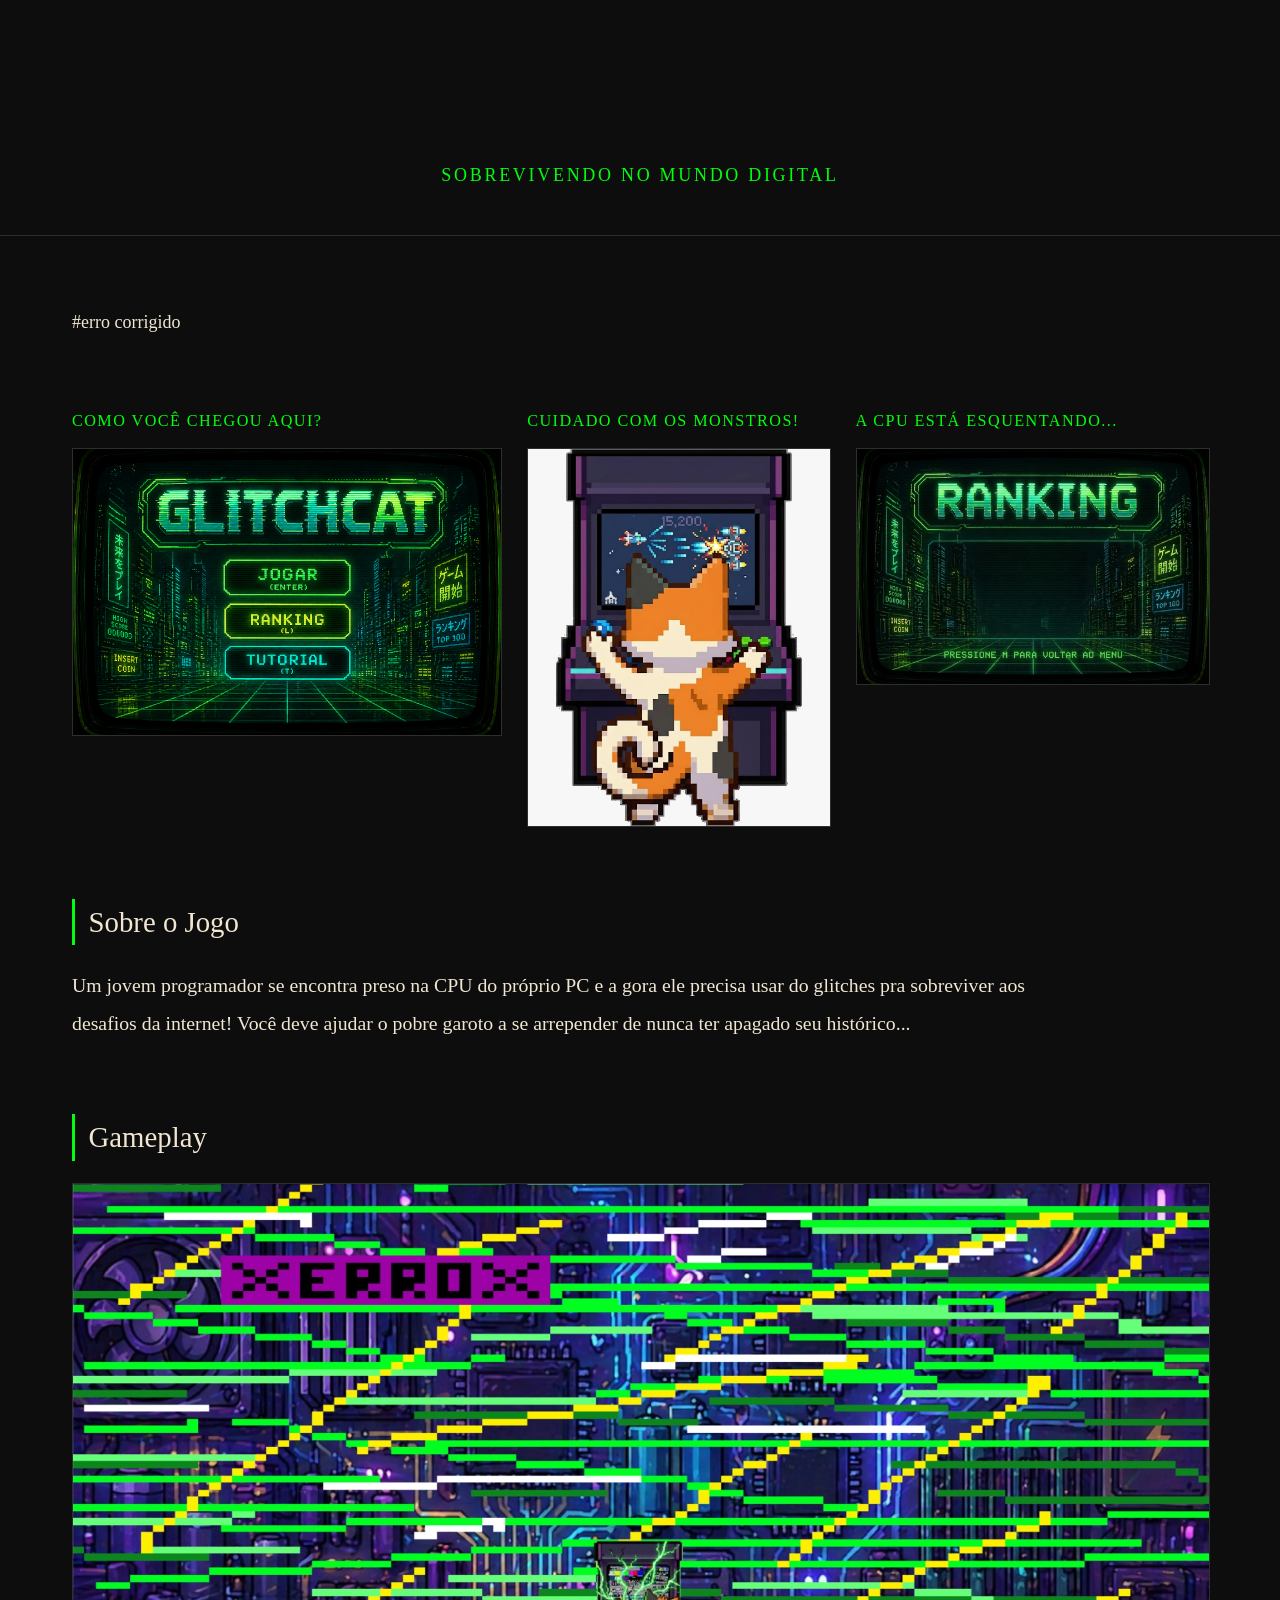
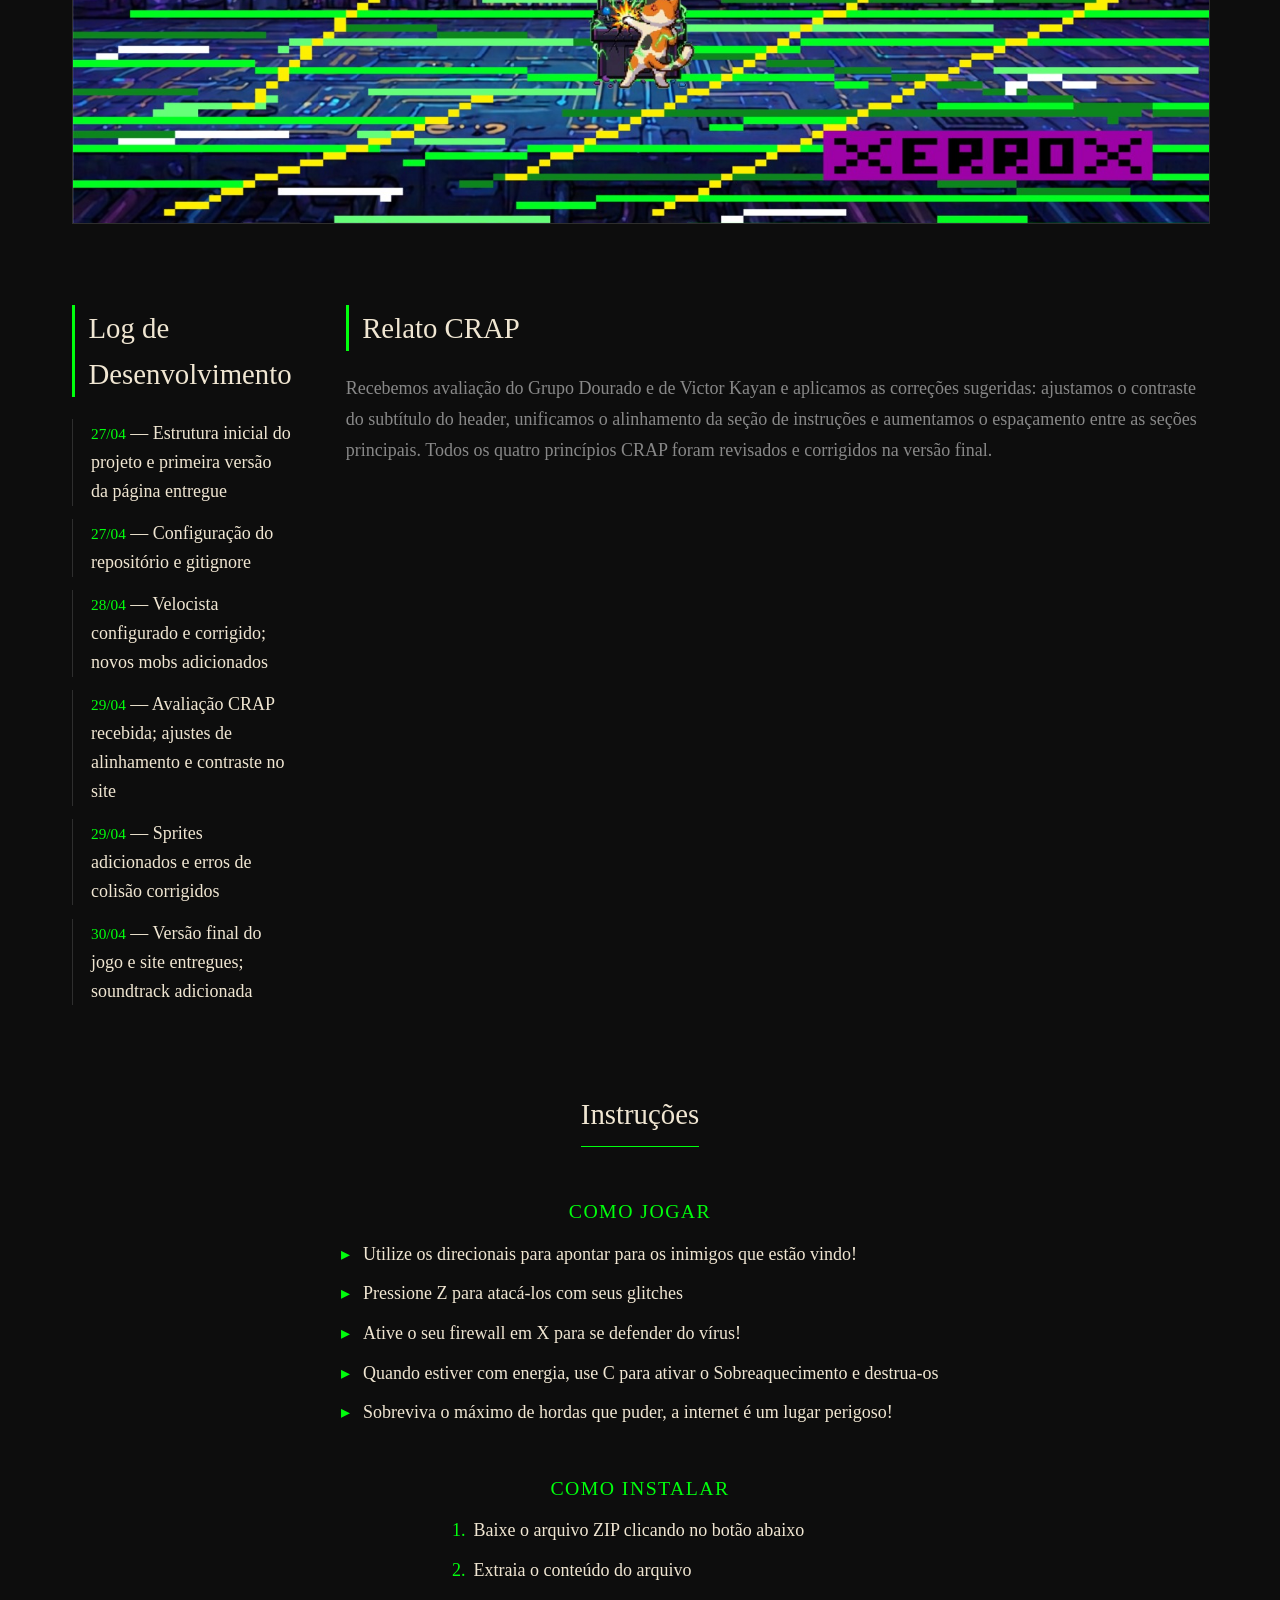
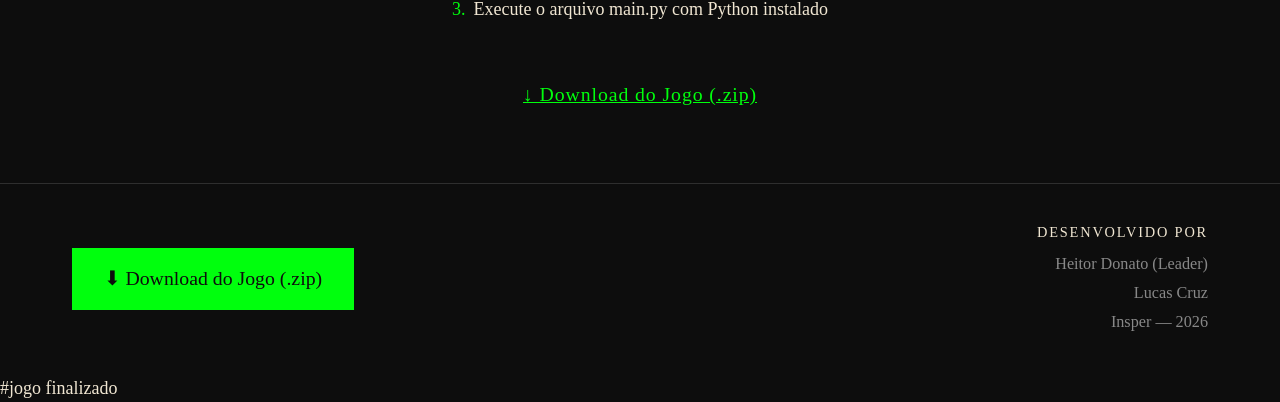
<file: docs/index.html>
<!DOCTYPE html>
<html lang="pt-BR">
    <head>
        <meta charset="UTF-8">
        <meta name="viewport" content="width=device-width, initial-scale=1">
        <title>cyberattack!</title>
        <link rel="stylesheet" href="css/reset.css">
        <link rel="stylesheet" href="css/style.css">
    </head>
    <body>

        <header>
            <h1><span class="hokage-rainbow">CYBERATTACK!</span></h1>
            <p class="header-sub">Sobrevivendo no mundo digital</p>
        </header>

        <main>

            <!-- SCREENSHOTS -->
            #erro corrigido
            <section class="screenshots">
                <article>
                    <h2>Como você chegou aqui?</h2>
                    <figure>
                        <img src="img/tela1.png" alt="figura no cpu sem monstros">
                    </figure>
                </article>
                <article>
                    <h2>Cuidado com os monstros!</h2>
                    <figure>
                        <img src="img/tela2.jpeg" alt="Imagem com diversos monstrinhos">
                    </figure>
                </article>
                <article>
                    <h2>A CPU está esquentando...</h2>
                    <figure>
                        <img src="img/tela3.jpeg" alt="usando o ataque de superaquecimento">
                    </figure>
                </article>
            </section>

            <!-- SINOPSE -->
            <section class="sinopse">
                <h2>Sobre o Jogo</h2>
                <p>
                    Um jovem programador se encontra preso na CPU do próprio PC
                    e a gora ele precisa usar do glitches pra sobreviver aos desafios
                    da internet! Você deve ajudar o pobre garoto a se arrepender de
                    nunca ter apagado seu histórico...
                </p>
            </section>

            <!-- VÍDEO -->
            <section class="video">
                <h2>Gameplay</h2>
                <img src="img/tela4.jpeg" alt="Gameplay do Cyberattack" style="width:100%; aspect-ratio:16/9; object-fit:cover; border: 0.0625rem solid var(--cor-borda);">
            </section>

            <!-- LOG + CRAP -->
            <section class="log-crap">
                <article class="log">
                    <h2>Log de Desenvolvimento</h2>
                    <ul>
                        <li><time>27/04</time> — Estrutura inicial do projeto e primeira versão da página entregue</li>
                        <li><time>27/04</time> — Configuração do repositório e gitignore</li>
                        <li><time>28/04</time> — Velocista configurado e corrigido; novos mobs adicionados</li>
                        <li><time>29/04</time> — Avaliação CRAP recebida; ajustes de alinhamento e contraste no site</li>
                        <li><time>29/04</time> — Sprites adicionados e erros de colisão corrigidos</li>
                        <li><time>30/04</time> — Versão final do jogo e site entregues; soundtrack adicionada</li>
                    </ul>
                </article>
                <article class="crap">
                    <h2>Relato CRAP</h2>
                    <p>Recebemos avaliação do Grupo Dourado e de Victor Kayan e aplicamos as correções sugeridas: ajustamos o contraste do subtítulo do header, unificamos o alinhamento da seção de instruções e aumentamos o espaçamento entre as seções principais. Todos os quatro princípios CRAP foram revisados e corrigidos na versão final.</p>
                </article>
            </section>

            <!-- INSTRUÇÕES -->
            <section class="instrucoes">
                <h2>Instruções</h2>
                <h3>Como Jogar</h3>
                <ul>
                    <li>Utilize os direcionais para apontar para os inimigos que estão vindo!</li>
                    <li>Pressione Z para atacá-los com seus glitches</li>
                    <li>Ative o seu firewall em X para se defender do vírus!</li>
                    <li>Quando estiver com energia, use C para ativar o Sobreaquecimento e destrua-os</li>
                    <li>Sobreviva o máximo de hordas que puder, a internet é um lugar perigoso!</li>
                </ul>
                <h3>Como Instalar</h3>
                <ol>
                    <li>Baixe o arquivo ZIP clicando no botão abaixo</li>
                    <li>Extraia o conteúdo do arquivo</li>
                    <li>Execute o arquivo <em>main.py</em> com Python instalado</li>
                </ol>
                <a href="pygame_jogo.zip" download class="seta-download">↓ Download do Jogo (.zip)</a>
            </section>

        </main>

        <footer>
            <div class="download">
                <a href="pygame_jogo.zip" download>⬇ Download do Jogo (.zip)</a>
            </div>
            <div class="creditos">
                <p>Desenvolvido por</p>
                <p>Heitor Donato (Leader)</p>
                <p>Lucas Cruz</p>
                <p>Insper — 2026</p>
            </div>
        </footer>

    </body>
</html>
#jogo finalizado
</file>
<file: docs/css/style.css>
/* ===========================
   Variáveis globais
=========================== */
:root {
    font-size: 18px;

    --cor-fundo: #0d0d0d;
    --cor-texto: #f0e6d2;
    --cor-acento: #00ff0d;
    --cor-secundaria: #1e1e1e;
    --cor-borda: #2e2e2e;
}

/* ===========================
   Base
=========================== */
body {
    font-family: Georgia, serif;
    background-color: var(--cor-fundo);
    color: var(--cor-texto);
    line-height: 1.6;
}

/* ===========================
   Header
   CRAP - Contraste: h1 grande vs subtítulo pequeno
   CRAP - Alinhamento: centralizado (contexto de título)
=========================== */
header {
    text-align: center;
    padding: 4rem 1rem 2.5rem;
    border-bottom: 0.0625rem solid var(--cor-borda);
    margin-bottom: 1rem;
}

header h1 {
    font-size: 3.5rem;
    letter-spacing: 0.05rem;
    line-height: 1.2;
}

/* CRAP - Contraste: rainbow só no HOKAGE, resto neutro */
.hokage-rainbow {
    background: linear-gradient(
        90deg,
        #00b8cc

    );
    -webkit-background-clip: text;
    -webkit-text-fill-color: transparent;
    background-clip: text;
}

.header-sub {
    font-size: 1rem;
    color: var(--cor-acento);
    margin-top: 0.75rem;
    letter-spacing: 0.15rem;
    text-transform: uppercase;
}

/* ===========================
   Main — flex coluna
   CRAP - Proximidade: gap grande entre seções distintas
=========================== */
main {
    display: flex;
    flex-direction: column;
    align-items: stretch;
    gap: 4rem;
    padding: 3rem 4rem;
    max-width: 72rem;
    margin: 0 auto;
}

/* ===========================
   Títulos de seção
   CRAP - Repetição: TODA seção usa h2 com borda esquerda laranja
   CRAP - Contraste: acento laranja vs fundo escuro
=========================== */
main h2 {
    font-size: 1.6rem;
    margin-bottom: 1.25rem;
    padding-left: 0.75rem;
    border-left: 0.2rem solid var(--cor-acento);
    color: var(--cor-texto);
}

/* ===========================
   Screenshots — flex row
   CRAP - Repetição: 3 cards idênticos em estrutura
   CRAP - Alinhamento: alinhados à esquerda pelo flex
   CRAP - Proximidade: gap pequeno entre cards do mesmo grupo
=========================== */
.screenshots {
    display: flex;
    flex-direction: row;
    justify-content: space-between;
    gap: 1.5rem;
}

.screenshots article {
    display: flex;
    flex-direction: column;
    align-items: flex-start;
    flex-grow: 1;
}

/* CRAP - Repetição: h2 dos cards menor que h2 de seção — hierarquia consistente */
.screenshots h2 {
    font-size: 0.9rem;
    margin-bottom: 0.75rem;
    padding-left: 0;
    border-left: none;
    color: var(--cor-acento);
    text-transform: uppercase;
    letter-spacing: 0.08rem;
}

.screenshots figure {
    width: 100%;
    background-color: var(--cor-secundaria);
    aspect-ratio: 16 / 9;
    display: flex;
    justify-content: center;
    align-items: center;
    border: 0.0625rem solid var(--cor-borda);
}

.screenshots img {
    width: 100%;
    height: 100%;
    object-fit: cover;
}

/* ===========================
   Sinopse
=========================== */
.sinopse p {
    font-size: 1.1rem;
    line-height: 1.9;
    max-width: 55rem;
}

/* ===========================
   Vídeo
=========================== */
.video-placeholder {
    width: 100%;
    aspect-ratio: 16 / 9;
    background-color: var(--cor-secundaria);
    display: flex;
    justify-content: center;
    align-items: center;
    border: 0.0625rem solid var(--cor-borda);
    color: #555;
    font-size: 1rem;
}

/* ===========================
   Log + CRAP — flex row
   CRAP - Proximidade: os dois agrupados lado a lado, separados do resto
   CRAP - Alinhamento: divisor vertical entre eles
=========================== */
.log-crap {
    display: flex;
    flex-direction: row;
    gap: 3rem;
}

.log,
.crap {
    flex-grow: 1;
}

/* CRAP - Repetição: bullets com cor acento */
.log ul {
    list-style: none;
    padding-left: 0;
}

.log li {
    margin-bottom: 0.75rem;
    padding-left: 1rem;
    border-left: 0.0625rem solid var(--cor-borda);
    font-size: 1rem;
    line-height: 1.6;
}

.log time {
    color: var(--cor-acento);
    font-size: 0.85rem;
}

.crap p {
    font-size: 1rem;
    line-height: 1.7;
    color: #888;
}

/* ===========================
   Instruções
   CRAP - Alinhamento: centralizado por pedido explícito
   CRAP - Proximidade: Como Jogar e Como Instalar agrupados juntos
=========================== */
.instrucoes {
    text-align: center;
    display: flex;
    flex-direction: column;
    align-items: center;
}

.instrucoes h2 {
    align-self: center;
    border-left: none;
    border-bottom: 0.0625rem solid var(--cor-acento);
    padding-left: 0;
    padding-bottom: 0.5rem;
}

.instrucoes h3 {
    font-size: 1.1rem;
    margin-bottom: 0.6rem;
    margin-top: 1.5rem;
    color: var(--cor-acento);
    text-transform: uppercase;
    letter-spacing: 0.08rem;
}

.instrucoes ul,
.instrucoes ol {
    list-style: none;
    padding-left: 0;
    margin-bottom: 0.5rem;
    text-align: left;
}

.instrucoes li {
    margin-bottom: 0.5rem;
    font-size: 1rem;
    line-height: 1.7;
    padding-left: 1.2rem;
    position: relative;
}

.instrucoes ul li::before {
    content: "▸";
    color: var(--cor-acento);
    position: absolute;
    left: 0;
}

.instrucoes ol {
    counter-reset: instrucao;
}

.instrucoes ol li {
    counter-increment: instrucao;
}

.instrucoes ol li::before {
    content: counter(instrucao) ".";
    color: var(--cor-acento);
    position: absolute;
    left: 0;
}

/* Seta apontando pro download no footer */
.seta-download {
    margin-top: 2rem;
    font-size: 1.1rem;
    color: var(--cor-acento);
    letter-spacing: 0.05rem;
    animation: pulsa 1.5s ease-in-out infinite;
}

@keyframes pulsa {
    0%, 100% { opacity: 1; }
    50%       { opacity: 0.4; }
}

/* ===========================
   Footer — flex row
   CRAP - Contraste: botão download destaca em laranja
   CRAP - Alinhamento: download à esquerda, créditos à direita
   CRAP - Proximidade: download e créditos separados claramente
=========================== */
footer {
    display: flex;
    flex-direction: row;
    justify-content: space-between;
    align-items: center;
    padding: 2rem 4rem;
    margin-top: 1rem;
    border-top: 0.0625rem solid var(--cor-borda);
}

/* CRAP - Contraste: único elemento laranja sólido na página — chama atenção */
.download a {
    font-size: 1.1rem;
    color: var(--cor-fundo);
    text-decoration: none;
    background-color: var(--cor-acento);
    padding: 0.85rem 1.75rem;
    display: inline-block;
    font-family: Georgia, serif;
    transition: opacity 0.2s;
}

.download a:hover {
    opacity: 0.85;
}

.creditos {
    text-align: right;
    font-size: 0.9rem;
    line-height: 1.8;
    color: #888;
}

.creditos p:first-child {
    color: var(--cor-texto);
    font-size: 0.8rem;
    text-transform: uppercase;
    letter-spacing: 0.1rem;
    margin-bottom: 0.25rem;
}
</file>
